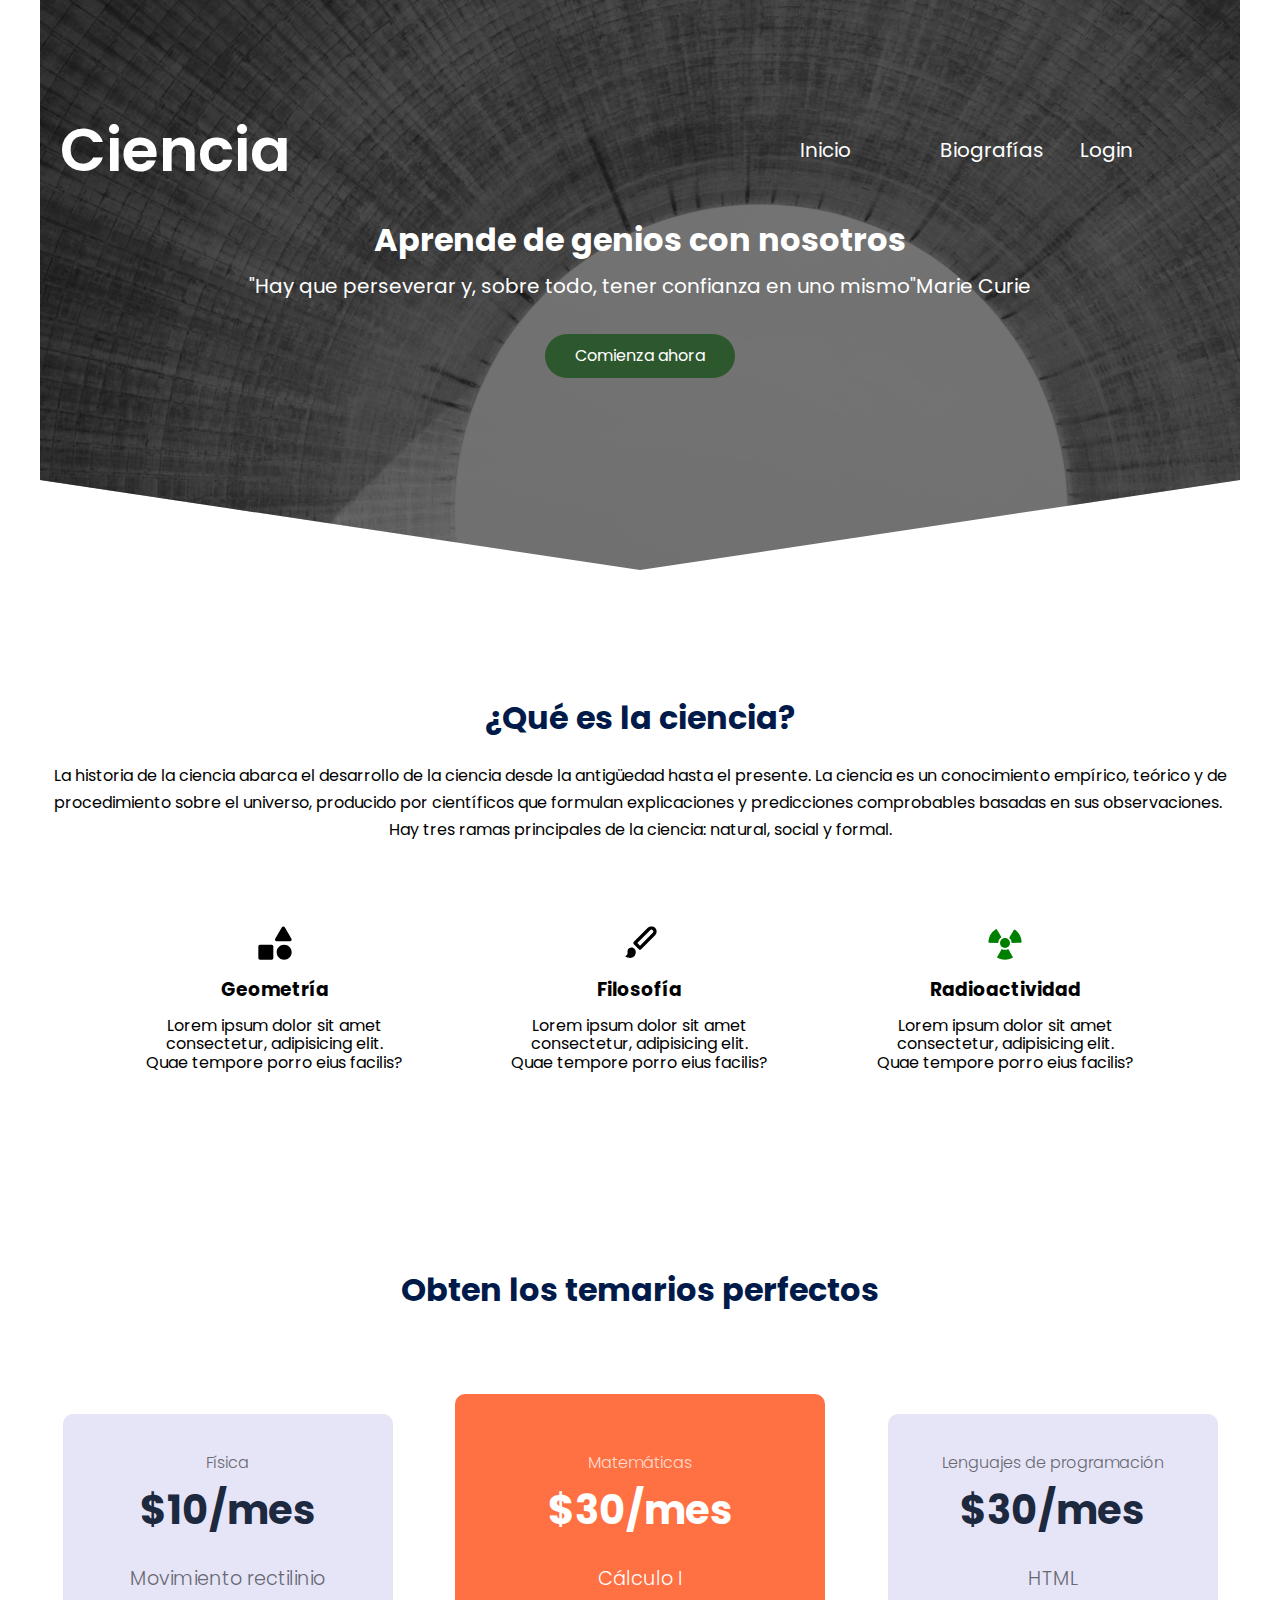
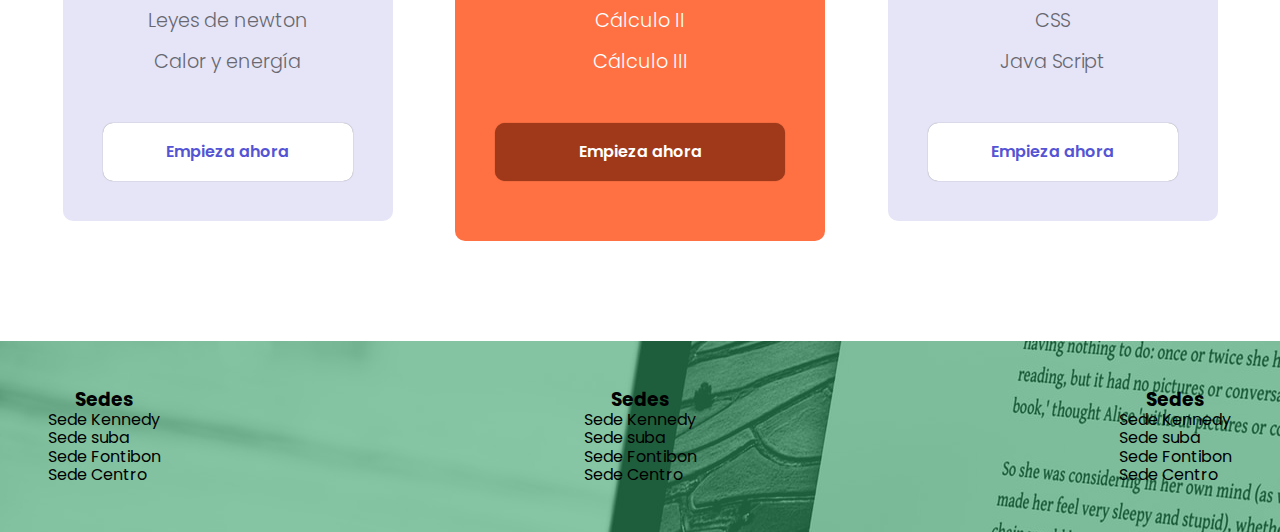
<file: Index.html>
<!DOCTYPE html>
<html lang="es-Es">
  <head>
    <meta charset="UTF-8" />
    <meta http-equiv="X-UA-Compatible" content="IE=edge" />
    <meta name="viewport" content="width=device-width, initial-scale=1.0" />
    <title>Marie Curie</title>
    <link rel="shortcut icon" href="./img/radiation.svg" type="image/x-icon" />
    <link rel="stylesheet" href="./css/normalize.css" />
    <link rel="stylesheet" href="./css/StyleI.css" />
  </head>
<body>
    <header class="hero">
      <nav class="nav_container">
        <div class="nav_logo">
          <h2 class="nav_title">
            Ciencia
          </h2>
        </div>
        <ul class="nav_link">
          <li class="nav_items">
            <a href="Index.html" class="nav_links">Inicio</a>
          </li>
          <li class="nav_items">
            <a href="Biografia.html" class="nav_links">Biografías</a>
          </li>
          <li class="nav_items">
            <a href="login.html" class="nav_links">Login</a>
          </li>

          <img src="./img/xcircle.svg" alt="Imagen close" class="nav_close" />
        </ul>
      </nav>
      <div class="nav_menu">
        <img src="./img/menu.svg" alt="icon menu" class="nav_img" />
      </div>

      <section class="hero_container container">
        <h1 class="hero_title">Aprende de genios con nosotros</h1>
        <p class="hero_paragraph">
          "Hay que perseverar y, sobre todo, tener confianza en uno mismo"<span
            class="marie_italic"
            >Marie Curie</span
          >
        </p>
        <a href="login.html" class="cta">Comienza ahora</a>
      </section>
    </header>

<main>

  <section class="container about">
    <h2 class="subtitle">¿Qué es la ciencia?</h2>
    <p class="about__paragraph">La historia de la ciencia abarca el desarrollo de la ciencia desde la antigüedad hasta el presente. La ciencia es un conocimiento empírico, teórico y de procedimiento sobre el universo, producido por científicos que formulan explicaciones y predicciones comprobables basadas en sus observaciones. ​ Hay tres ramas principales de la ciencia: natural, social y formal. </p>
  
    <div class="about__main">
        <article class="about__icons">
            <img src="./img/shapes.svg" class="about__icon">
            <h3 class="about__title">Geometría</h3>
            <p class="about__paragrah">Lorem ipsum dolor sit amet consectetur, adipisicing elit. Quae tempore
                porro eius facilis?</p>
        </article>
  
        <article class="about__icons">
            <img src="./img/paint.svg" class="about__icon">
            <h3 class="about__title">Filosofía</h3>
            <p class="about__paragrah">Lorem ipsum dolor sit amet consectetur, adipisicing elit. Quae tempore
                porro eius facilis?</p>
        </article>
  
        <article class="about__icons">
            <img src="./img/radiation.svg" class="about__icon">
            <h3 class="about__title">Radioactividad</h3>
            <p class="about__paragrah">Lorem ipsum dolor sit amet consectetur, adipisicing elit. Quae tempore
                porro eius facilis?</p>
        </article>
    </div>
  </section>
  <section class="price container">
    <h2 class="subtitle">Obten los temarios perfectos</h2>

    <div class="price__table">
        <div class="price__element">
            <p class="price__name">Física</p>
            <h3 class="price__price">$10/mes</h3>

            <div class="price__items">
                <p class="price__features">Movimiento rectilinio</p>
                <p class="price__features">Leyes de newton</p>
                <p class="price__features">Calor y energía</p>
            </div>

            <a href="#" class="price__cta">Empieza ahora</a>
        </div>


        <div class="price__element price__element--best">
            <p class="price__name">Matemáticas</p>
            <h3 class="price__price">$30/mes</h3>

            <div class="price__items">
                <p class="price__features">Cálculo I</p>
                <p class="price__features">Cálculo II</p>
                <p class="price__features">Cálculo III</p>
            </div>

            <a href="#" class="price__cta">Empieza ahora</a>
        </div>


        <div class="price__element">
            <p class="price__name">Lenguajes de programación</p>
            <h3 class="price__price">$30/mes</h3>

            <div class="price__items">
                <p class="price__features">HTML</p>
                <p class="price__features">CSS</p>
                <p class="price__features">Java Script</p>
            </div>

            <a href="#" class="price__cta">Empieza ahora</a>
        </div>


    </div>
</section>
<footer>
  <div class="box-footer">
      <div class="foot">
        <i class='bx bx-building' style='color:#ffffff'  ></i>
        <h3>Sedes</h3>
        <p>Sede Kennedy <br>Sede suba <br>Sede Fontibon <br>Sede Centro</p>
      </div>
      <div class="foot">
        <i class='bx bx-building' style='color:#ffffff'  ></i>
        <h3>Sedes</h3>
        <p>Sede Kennedy <br>Sede suba <br>Sede Fontibon <br>Sede Centro</p>
      </div>
      <div class="foot">
        <i class='bx bx-building' style='color:#ffffff'  ></i>
        <h3>Sedes</h3>
        <p>Sede Kennedy <br>Sede suba <br>Sede Fontibon <br>Sede Centro</p>
      </div>
  </div>
</footer>
</main>
 </body>
</html>
</file>
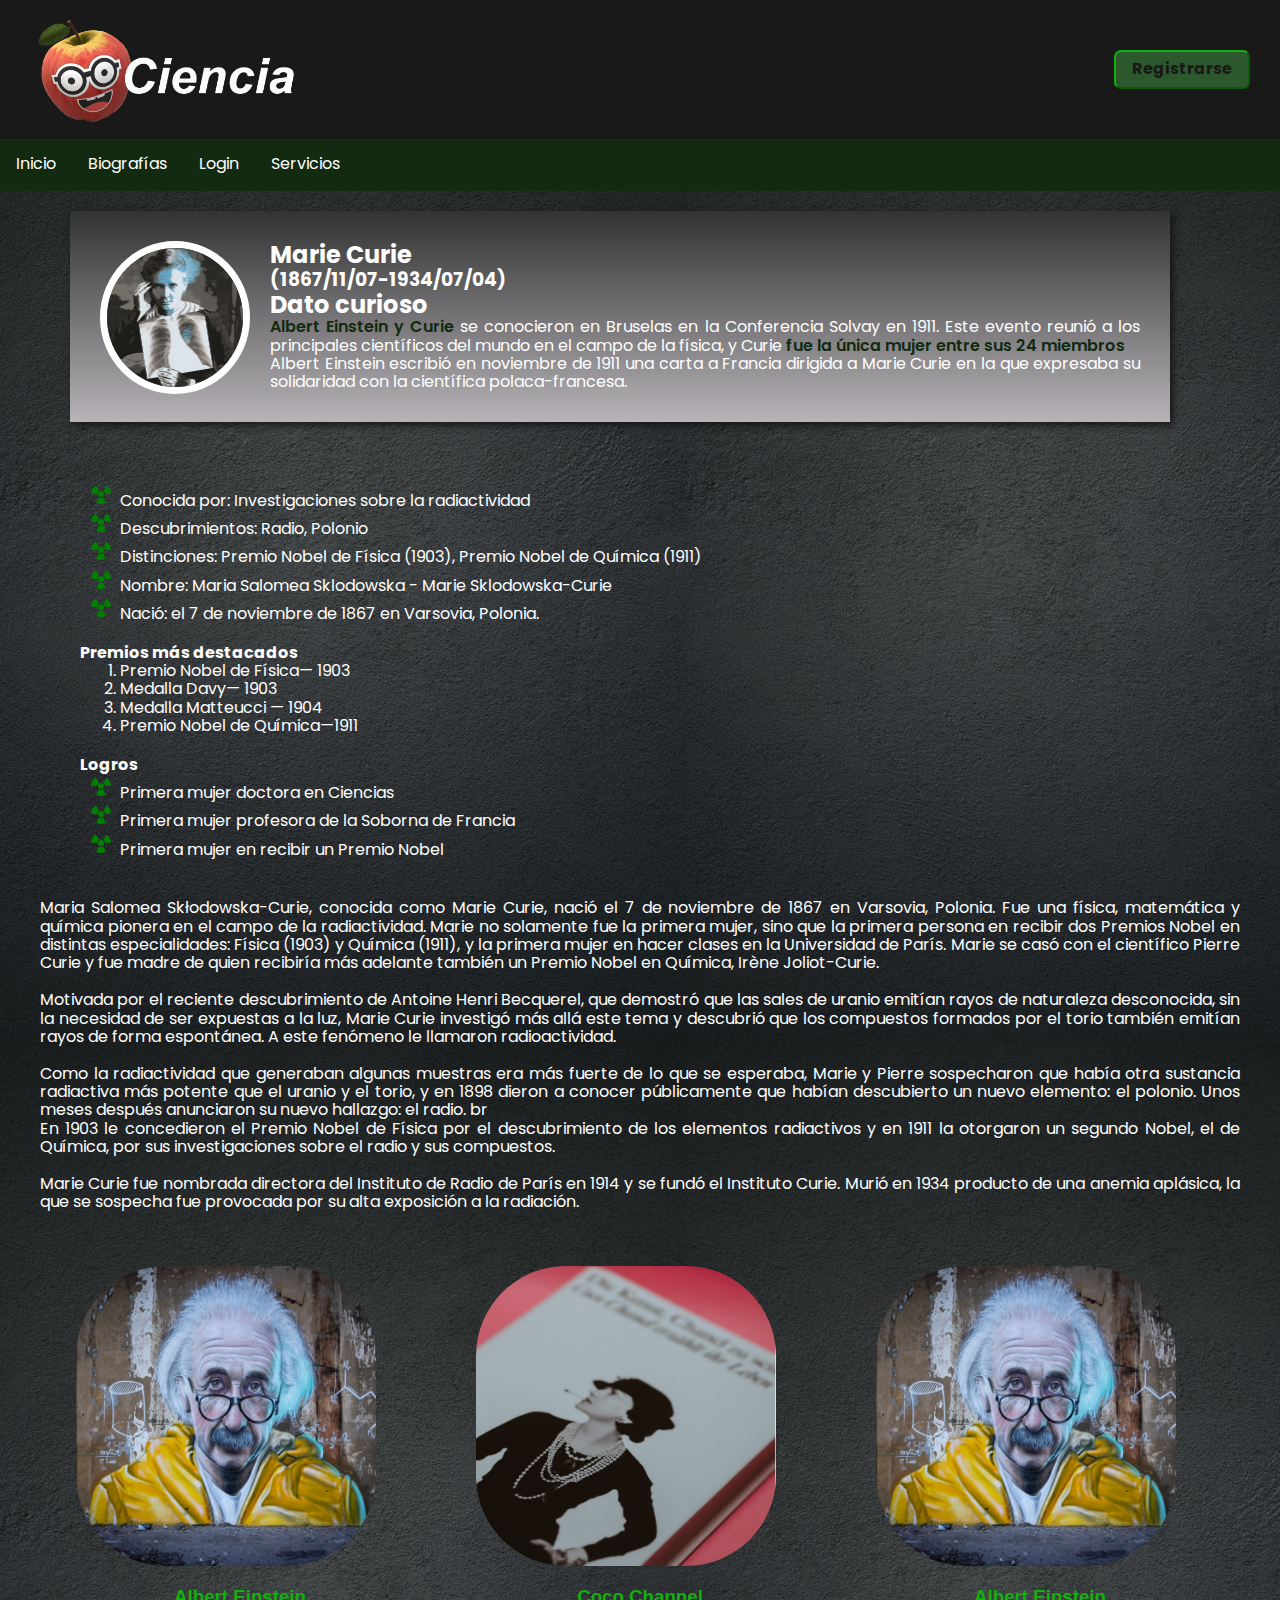
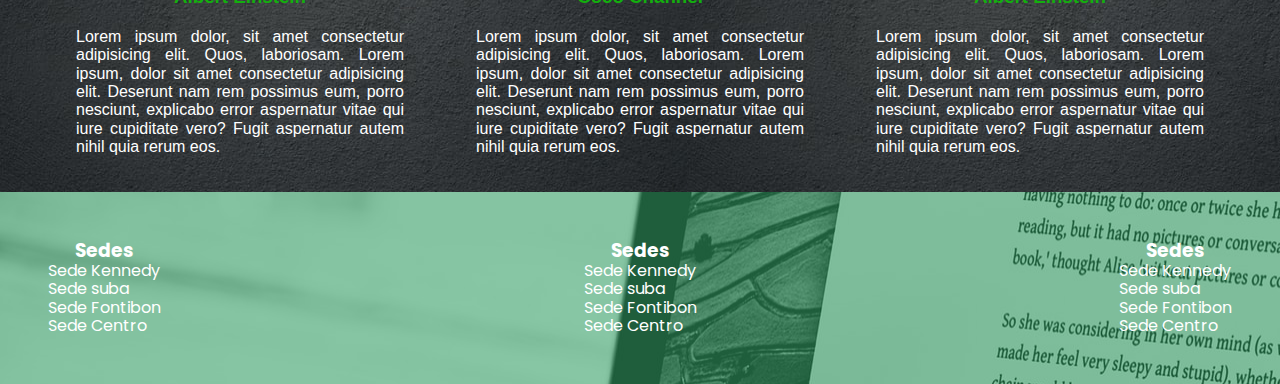
<file: Biografia.html>
<!DOCTYPE html>
<html lang="es-Es">
  <head>
    <meta charset="UTF-8" />
    <meta http-equiv="X-UA-Compatible" content="IE=edge" />
    <meta name="viewport" content="width=device-width, initial-scale=1.0" />
    <title>Marie Curie</title>
    <link rel="shortcut icon" href="./img/radiation.svg" type="image/x-icon" />
    <link rel="stylesheet" href="./css/normalize.css" />
    <link rel="stylesheet" href="./css/StyleB.css">
</head>

<body>

  <header class="header-header">
    <div class="logo">
      <img src="./img/logomanzana.png" alt="manzana lentes">
    </div>
    </div>
    <div class="botones">
      <button class="b-verde">
        Registrarse
      </button>
    </div>
  </header>
  


  <nav>
    <a href="Index.html" class="item">Inicio</a>
    <a href="Biografia.html"class="item">Biografías</a>
    <a href="Login.html"class="item">Login</a>

    <a href="#"class="item">Servicios</a>
  </nav>



  <main class="hero">

    <section class="hero inicio">
      <div class="contenido">
       <div class="personaje">
         
         <img src="./img/radiografia.jpg">
         <h2>Marie Curie</h2>
         <h3>(1867/11/07-1934/07/04)</h3>
         <h2>Dato curioso</h2>
         <p>
           <span>Albert Einstein y Curie</span> se conocieron en Bruselas en la Conferencia Solvay en 1911. Este evento reunió a los principales científicos del mundo en el campo de la física, y Curie <span> fue la única mujer entre sus 24 miembros</span><br> Albert Einstein escribió en noviembre de 1911 una carta a Francia dirigida a Marie Curie en la que expresaba su solidaridad con la científica polaca-francesa. <br>
         </p>
       
       </div>
     </section>

     <section class="list">
      <div class="lista1">
        <ul type="square" >
          <li>Conocida por: Investigaciones sobre la radiactividad</li>
          <li>Descubrimientos: Radio, Polonio</li>
          <li>Distinciones: Premio Nobel de Física (1903), Premio Nobel de Química (1911)</li>
          <li>Nombre: Maria Salomea Sklodowska - Marie Sklodowska-Curie</li>
          <li>Nació: el 7 de noviembre de 1867 en Varsovia, Polonia.</li>
      </ul>
      </div>
      <div class="lista2">
        <h4>Premios más destacados</h4>
        <ol type="1">
          <li>Premio Nobel de Física— 1903</li>
          <li>Medalla Davy— 1903</li>
          <li>Medalla Matteucci — 1904</li>
          <li>Premio Nobel de Química—1911</li>
      </ol>
      </div>
      <div class="lista3">
              <h4 type="square">Logros</h4>
        <ul>
            <li>Primera mujer doctora en Ciencias</li>
            <li>Primera mujer profesora de la Soborna de Francia</li>
            <li>Primera mujer en recibir un Premio Nobel</li>
        </ul>
        </div>
     </section>
   <section>
  <article class="paragraph">
  <p> Maria Salomea Skłodowska-Curie, conocida como Marie Curie, nació el 7 de noviembre de 1867 en Varsovia, Polonia. Fue una física, matemática y química pionera en el campo de la radiactividad. Marie no solamente fue la primera mujer, sino que la primera persona en recibir dos Premios Nobel en distintas especialidades: Física (1903) y Química (1911), y la primera mujer en hacer clases en la Universidad de París. Marie se casó con el científico Pierre Curie y fue madre de quien recibiría más adelante también un Premio Nobel en Química, Irène Joliot-Curie.<br><br>
  Motivada por el reciente descubrimiento de Antoine Henri Becquerel, que demostró que las sales de uranio emitían rayos de naturaleza desconocida, sin la necesidad de ser expuestas a la luz, Marie Curie investigó más allá este tema y descubrió que los compuestos formados por el torio también emitían rayos de forma espontánea. A este fenómeno le llamaron radioactividad. <br><br>
  Como la radiactividad que generaban algunas muestras era más fuerte de lo que se esperaba, Marie y Pierre sospecharon que había otra sustancia radiactiva más potente que el uranio y el torio, y en 1898 dieron a conocer públicamente que habían descubierto un nuevo elemento: el polonio. Unos meses después anunciaron su nuevo hallazgo: el radio. br<br>
  En 1903 le concedieron el Premio Nobel de Física por el descubrimiento de los elementos radiactivos y en 1911 la otorgaron un segundo Nobel, el de Química, por sus investigaciones sobre el radio y sus compuestos. <br><br>
  Marie Curie fue nombrada directora del Instituto de Radio de París en 1914 y se fundó el Instituto Curie. Murió en 1934 producto de una anemia aplásica, la que se sospecha fue provocada por su alta exposición a la radiación.<br><br></p></article>
   </section>

<section id="Genios">

  <article class="Genio">
    <div>
      <img src="./img/taton-moise-zWQ7zsBr5WU-unsplash.jpg" alt="perrito">
    </div>
    <div>
      <h3>Albert Einstein</h3>
    </div>
    <div>
      <p>Lorem ipsum dolor, sit amet consectetur adipisicing elit. Quos, laboriosam. Lorem ipsum, dolor sit amet consectetur adipisicing elit. Deserunt nam rem possimus eum, porro nesciunt, explicabo error aspernatur vitae qui iure cupiditate vero? Fugit aspernatur autem nihil quia rerum eos.</p>
    </div>
  </article>    <article class="Genio">
    <div>
      <img src="./img/laura-chouette-xoxMHn6Nhig-unsplash.jpg" alt="perrito">
    </div>
    <div>
      <h3>Coco Channel</h3>
    </div>
    <div>
      <p>Lorem ipsum dolor, sit amet consectetur adipisicing elit. Quos, laboriosam. Lorem ipsum, dolor sit amet consectetur adipisicing elit. Deserunt nam rem possimus eum, porro nesciunt, explicabo error aspernatur vitae qui iure cupiditate vero? Fugit aspernatur autem nihil quia rerum eos.</p>
    </div>
  </article>    <article class="Genio">
    <div>
      <img src="./img/taton-moise-zWQ7zsBr5WU-unsplash.jpg" alt="perrito">
    </div>
    <div>
      <h3>Albert Einstein</h3>
    </div>
    <div>
      <p>Lorem ipsum dolor, sit amet consectetur adipisicing elit. Quos, laboriosam. Lorem ipsum, dolor sit amet consectetur adipisicing elit. Deserunt nam rem possimus eum, porro nesciunt, explicabo error aspernatur vitae qui iure cupiditate vero? Fugit aspernatur autem nihil quia rerum eos.</p>
    </div>
  </article>
</section>
  </main>
  <footer>
    <div class="box-footer">
        <div class="foot">
          <i class='bx bx-building' style='color:#ffffff'  ></i>
          <h3>Sedes</h3>
          <p>Sede Kennedy <br>Sede suba <br>Sede Fontibon <br>Sede Centro</p>
        </div>
        <div class="foot">
          <i class='bx bx-building' style='color:#ffffff'  ></i>
          <h3>Sedes</h3>
          <p>Sede Kennedy <br>Sede suba <br>Sede Fontibon <br>Sede Centro</p>
        </div>
        <div class="foot">
          <i class='bx bx-building' style='color:#ffffff'  ></i>
          <h3>Sedes</h3>
          <p>Sede Kennedy <br>Sede suba <br>Sede Fontibon <br>Sede Centro</p>
        </div>
    </div>
  </footer>
</body>
</html>
</file>
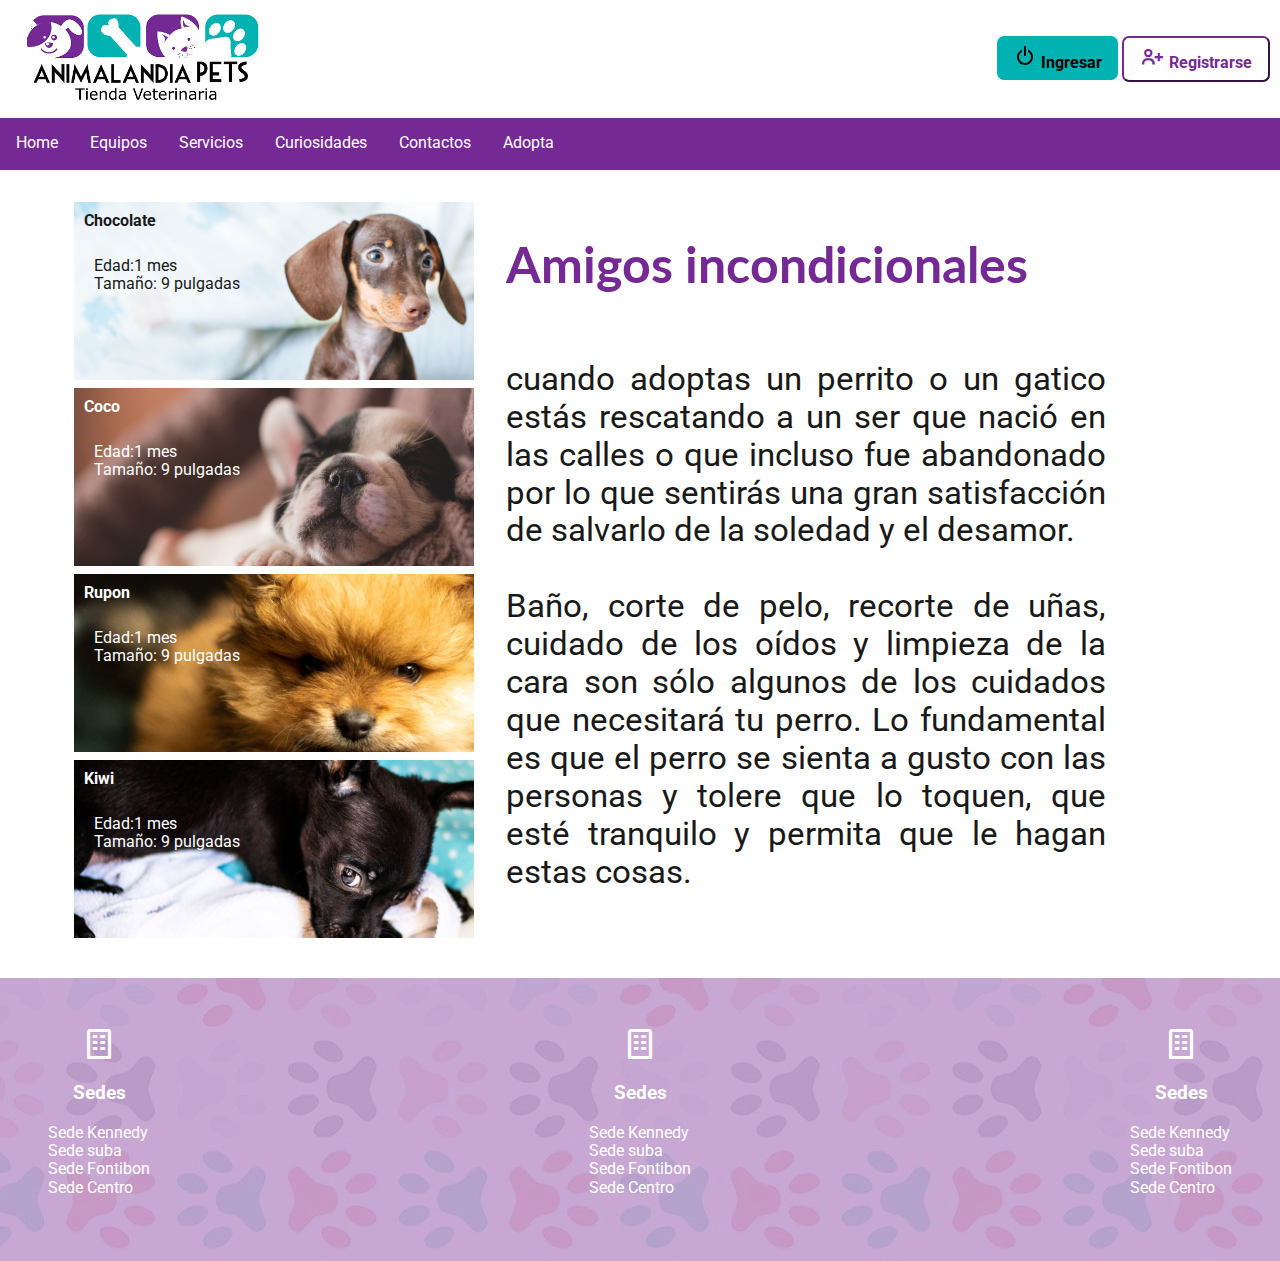
<file: MAQUETA_VETERINARIA_IDA/views/Adopta.html>
<!DOCTYPE html>
<html lang="es-Es">
  <head>
    <meta charset="UTF-8" />
    <meta http-equiv="X-UA-Compatible" content="IE=edge" />
    <meta name="viewport" content="width=device-width, initial-scale=1.0" />
    <title>Animalandia</title>
    <link rel="shortcut icon" href="../assets/img/gato.svg" type="image/x-icon" />
    <link href='https://unpkg.com/boxicons@2.1.1/css/boxicons.min.css' rel='stylesheet'>
    <link rel="stylesheet" href="../assets/css/normalize.css" />
    <link rel="stylesheet" href="../assets/css/maqueta.css" />
  </head>
</head>
<body>
  <header>
    <div class="logo">
      <img src="../assets/img/logo.jpg" alt="Imagen de logo">
    </div>
    <div class="botones">
      <a href="login.html"><button class="b-azul"><i><img src="../assets/img/of.svg" alt="regitrate"></i>
          Ingresar
      </button></a>
      <button class="b-morado">
        <i class='bx bx-user-plus  bx-sm'></i>
        Registrarse
      </button>
    </div>
  </header>
  <nav>
    <a href="maqueta.html" class="item">Home</a>
      <a href="Equipos.html"class="item">Equipos</a>
      <a href="Servicios.html"class="item">Servicios</a>
      <a href="Sabiasque.html"class="item">Curiosidades</a>
      <a href="contacto.html"class="item">Contactos</a>
      <a href="Adopta.html"class="item">Adopta</a>
  </nav>
<main id="Adopcionesss">
  <section id="Adoptame1">
      <article  class="Adopta1">
          <div><strong>Chocolate</strong></div>
          <div>
            <ul class="listadopta">
              <li>Edad:1 mes</li>
              <li>Tamaño: 9 pulgadas</li>
            </ul>
          </div>
      </article>
      <article class="Adopta2">
          <div><strong>Coco</strong></div>
          <div>
            <ul class="listadopta">
              <li>Edad:1 mes</li>
              <li>Tamaño: 9 pulgadas</li>
            </ul>
          </div>
      </article>
      <article  class="Adopta3">
        <div><strong>Rupon</strong></div>
        <div>
          <ul class="listadopta">
            <li>Edad:1 mes</li>
            <li>Tamaño: 9 pulgadas</li>
          </ul>
        </div>
    </article>
    <article class="Adopta4">
        <div><strong>Kiwi</strong></div>
        <div>
          <ul class="listadopta">
            <li>Edad:1 mes</li>
            <li>Tamaño: 9 pulgadas</li>
          </ul>
        </div>
    </article>
  </section>
  
  <section id="Adoptame2">
        <article class="Adopta_1">
          <h1>Amigos incondicionales</h1>
        </article>
        <article class="Adopta_2">
          <p>cuando adoptas un perrito o un gatico estás rescatando a un ser que nació en las calles o que incluso fue abandonado por lo que sentirás una gran satisfacción de salvarlo de la soledad y el desamor. <br><br>

            Baño, corte de pelo, recorte de uñas, cuidado de los oídos y limpieza de la cara son sólo algunos de los cuidados que necesitará tu perro. Lo fundamental es que el perro se sienta a gusto con las personas y tolere que lo toquen, que esté tranquilo y permita que le hagan estas cosas.
        </article>
  </section>
</main>

    <footer>
      <div class="box-footer">
          <div class="foot">
            <i class='bx bx-building  bx-md' style='color:#ffffff'></i>
            <h3>Sedes</h3>
            <p>Sede Kennedy <br>Sede suba <br>Sede Fontibon <br>Sede Centro</p>
          </div>
          <div class="foot">
            <i class='bx bx-building bx-md' style='color:#ffffff'  ></i>
            <h3>Sedes</h3>
            <p>Sede Kennedy <br>Sede suba <br>Sede Fontibon <br>Sede Centro</p>
          </div>
          <div class="foot">
            <i class='bx bx-building bx-md' style='color:#ffffff'  ></i>
            <h3>Sedes</h3>
            <p>Sede Kennedy <br>Sede suba <br>Sede Fontibon <br>Sede Centro</p>
          </div>
      </div>
    </footer>
    
    
    </body>
</file>
<file: css/StyleI.css>
@import url("https://fonts.googleapis.com/css2?family=Poppins:wght@300;400;600;700&display=swap");

/*font-family: 'Poppins', sans-serif;*/

:root {
  --padding-container: 100px 0;
  --color-title: #001a49;
  --color-title2: rgb(45, 87, 44);
  --colot-text: white;
}

body {
  font-family: "Poppins", sans-serif;
  padding: auto;
  width: 100%;
  height: 100%;
  min-height: 600px;
  max-height: 800px;
  text-align: justify;
}

.container {
  width: 100%;
  max-width: 1200px;
  margin: 0 auto;
text-align: center;
  overflow: hidden;
  padding: var(--padding-container);
}

.hero {
  width: 100%;
  max-width: 1200px;
  margin: 0 auto;
  overflow: hidden;
  padding: var(--padding-container);
}


.hero {
  width: 100%;
  height: 100%;
  min-height: 600px;
  max-height: 800px;
  position: relative;
  display: grid;
  grid-template-rows:100px 1fr;
  color: #ffffff;
}

.hero::before{
  content:"" ;
  position: absolute;
  top: 0;
  left:0;
  width: 100%;
  height: 100%;
  background-image: linear-gradient(180deg,#0000008c 0%,#0000008c 100%),url(../img/subfondo.png);
  clip-path: polygon(0 0, 100% 0, 100% 80%, 50% 95%, 0 80%);
  z-index: -1;
}

nav{
  --padding-container:0;
  height: 100%;
  display: flex;
  align-items: center;
  margin-left: 20px;
}
.nav_title{
  font-weight: 600;
  font-size:60px;
}

.nav_items {
  list-style: none;
}

.nav_links{
  color: #ffffff;
  text-decoration: none;
  font-size: 20px;
}

.nav_link{
  margin-left: auto;
  padding: 20px;
  display: grid;
  grid-auto-flow: column;
  grid-auto-columns: 140px;
}

.nav_menu{
  margin-left: auto;
  cursor: pointer;
  display: none;
}
.nav_img{
  display: block;
  width: 30px;
}
.nav_close{
  display: var(--show,none);
}

.hero_container{
  max-width: 800px;
  --padding-container:0;
  display: grid;
  grid-auto-rows: max-content;
  align-content: center;
  gap: 1em;
  padding-bottom: 100px;
  text-align: center;
}
.hero_paragraph{
  margin-bottom: 20px;
  font-size: 20px;
}

.cta{
  display: inline-block;
  background-color: var(--color-title2);
  justify-self: center;
  color: #ffffff;
  text-decoration: none;
  padding: 13px 30px;
  border-radius: 30px;
}

/* About */

.about {
  text-align: center;
}

.subtitle {
  color: var(--color-title);
  font-size: 2rem;
  margin-bottom: 25px;
}


.about__paragraph {
  line-height: 1.7;
}

.about__main {
  padding-top: 80px;
  display: grid;
  width: 90%;
  margin: 0 auto;
  gap: 1em;
  overflow: hidden;
  grid-template-columns: repeat(auto-fit, minmax(260px, auto));
}


.about__icons {
  display: grid;
  gap: 1em;
  justify-items: center;
  width: 260px;
  overflow: hidden;
  margin: 0 auto;
}

.about__icon {
  width: 40px;
}


/* price */

.price{
  text-align: center;
}

.price__table{
  padding-top: 60px;
  display: flex;
  flex-wrap: wrap;
  gap: 2.5em;
  justify-content: space-evenly;
  align-items: center;
}

.price__element{
  background-color: #e5e5f7;
  text-align: center;
  border-radius: 10px;
  width: 330px;
  padding: 40px;
  --color-plan: #696871;
  --color-price: #1D293F;
  --bg-cta: #fff;
  --color-cta: #5454D4;
  --color-items: #696871;
}

.price__element--best{
  width: 370px;
  padding: 60px 40px;
  background-color: #FF7143;
  --color-plan: rgb(255 255 255 / 75%);
  --color-price: #fff;
  --bg-cta: #9F3919;
  --color-cta: #FFF;
  --color-items: #fff;
}


.price__name{
  color: var(--color-plan);
  margin-bottom: 15px;
  font-weight: 300;
}

.price__price{
  font-size: 2.5rem;
  color: var(--color-price);
}

.price__items{
  margin-top: 35px;
  display: grid;
  gap: 1em;
  font-weight: 300;
  font-size: 1.2rem;
  margin-bottom: 50px;
  color: var(--color-items);
}

.price__cta{
  display: block;
  padding: 20px 0;
  border-radius: 10px;
  text-decoration: none;
  background-color: var(--bg-cta);
  font-weight: 600;
  color: var(--color-cta);
  box-shadow: 0 0 1px rgba(0, 0, 0, .5);
}

footer{
  background-image: url(../img/dan-counsell-zIwAchjDirM-unsplash.jpg);
}

.box-footer{
  display: flex;
  justify-content: space-between;
  padding: 3rem;
  background-color: rgba(18, 144, 75, 0.5);
}
.foot{
  text-align: center;
}

.foot h3{
  color: var(--white-color);
  text-align:center;
}
.foot p{
  color: var(--white-color);
text-align: justify;
}
</file>
<file: css/StyleB.css>
@import url("https://fonts.googleapis.com/css2?family=Poppins:wght@300;400;600;700&display=swap");

/*font-family: 'Poppins', sans-serif;*/

:root {
  --padding-container: 100px 0;
  --color-title: #001a49;
  --color-title2: rgb(45, 87, 44);
  --colot-text: white;
  --green:rgb(17, 42, 16);
	--dark-color:#191919;
	--white-color:#FFFFFF;
	--gray-color:#828282;
	--ligh-color:#F3F3F3;
  --blue-color:rgb(8, 91, 246);
  --green-radiactive:rgb(19, 175, 14);
}


/*Estilos home*/

.logo img{
  max-width: 300px;
  width: 100%;
}



.b-verde{
  background-color: var(--color-title2);
 border-radius: 7px;
  border-color: rgb(19, 175, 14);
  font-weight: bold;
  padding: 0.5rem 1rem;
  cursor: pointer;
  color: var(--dark-color);
}
.b-verde:hover{
  background-image: linear-gradient(#267938,#4b7766);
  transition: all 1s ease 1s;
  }

.header-header{
  background-color: var(--dark-color) ;
  display: flex;
  flex-direction: row;
  align-items: center;
  justify-content: space-between;
  padding:0px 30px;
}

nav{
  display: flex;
  background-color: var(--green);
}
.item{
  padding: 1rem;
  color: var(--white-color);
  text-decoration: none;
  border-bottom: 2px solid var(--green);
}

.item:hover{
  color: rgb(227, 227, 228, 0.6);
  border-bottom: 2px solid var(--gray-color);
}

.cta{
  display: inline-block;
  background-color: var(--color-title2);
  justify-self: center;
  color: #ffffff;
  text-decoration: none;
  padding: 13px 30px;
  border-radius: 30px;
}


/*style-main*/

body {
  font-family: "Poppins", sans-serif;
  color: #ffffff;
  background-image: url(../img/fondo1.jfif);
  padding: auto;
  width: 100%;
  height: 100%;
  min-height: 600px;
  max-height: 800px;
  text-align: justify;
}


.hero {
  width: 100%;
  max-width: 1200px;
  margin: 0 auto;
}
.collagecurie{
margin: 20px;
padding: 10px;
}


.hero ul{
  list-style-image: url(../img/radiation.svg) ;
}

/*caja dato curioso*/
.personaje img:hover{
  transform: rotate(-60deg) scale(1.5);
  transition-duration:400ms;
}
.personaje {
  width: 1100px;
  background:linear-gradient(#323333,#b7b3b8);
  margin: 20px 30px;
  padding:30px 30px ;
  box-shadow: 3px 3px 7px #161515;
}

.personaje img{
  width: 150px;
  border: 7px solid white;
  border-radius: 50%;
  float:left ;
  margin-right: 20px;
}
.personaje span{
  font-family: 'Poppins', sans-serif;
  font-weight: 600;
  color: var(--green);
}

.article p{
margin: 10px;
}

.list{
  padding: 30px;
}
.list{
  display: flex;
  flex-direction: column;
  align-content: space-around;
}
.lista1,.lista2,.lista3{
  padding: 10px;
}


#Genios{
  display: flex;
  justify-content: center;
  align-content: justify;

}


.Genio img{
  max-width: 300px;
  width: 100%;
}

.Genio{
  margin: 10px;
  padding: 1rem;
}

.Genio{
  font-family: 'Lato', sans-serif;
  color: var(--purple-color);
}

.Genio div{
  display: flex;
  flex-direction: column;
  align-items: stretch;
  padding: 10px;

}

.Genio img{
  width: 300px;
  height: 300px;
  border-radius: 30%;
  text-align: center;
}

.Genio h3{
  color: var(--green-radiactive);
  text-align: center;
}

footer{
  background-image: url(../img/dan-counsell-zIwAchjDirM-unsplash.jpg);
}

.box-footer{
  display: flex;
  justify-content: space-between;
  padding: 3rem;
  background-color: rgba(18, 144, 75, 0.5);
}
.foot{
  text-align: center;
}

.foot h3{
  color: var(--white-color);
  text-align:center;
}
.foot p{
  color: var(--white-color);
text-align: justify;
}

/*login*/
@import url("https://fonts.googleapis.com/css2?family=Poppins:wght@300;400;600;700&display=swap");

/*font-family: 'Poppins', sans-serif;*/

:root {
  --padding-container: 100px 0;
  --color-title: #001a49;
  --color-title2: rgb(45, 87, 44);
  --colot-text: white;
    --dark-color: #191919;
    --white-color:#ffffff;
    --gray-color:gray;
    --yellow-color: yellow;
}


body {
  font-family: "Poppins", sans-serif;
  padding: auto;
  width: 100%;
  height: 100%;
  min-height: 600px;
  max-height: 800px;
  text-align: justify;
  background-image: url(../img/fondo1.jfif);
}

.cta{
  display: inline-block;
  background-color: var(--color-title2);
  justify-self: center;
  color: #ffffff;
  text-decoration: none;
  padding: 13px 30px;
  border-radius: 30px;
  margin: 50px;
}

.p{
    text-align: justify;
}

#login
{
    display: flex;
    flex-direction: column;
    justify-content: center;
    align-items: center;
}


.form-login{
    margin-top: 2px;
    max-width: 400px;
    width:600px;
    box-shadow: 1px 1px 2px var(--dark-color);
    background-image: url(../imagenes/rosa.jfif);
    text-align: center;
    border-radius: 2%;
    background-color: rgb(216, 200, 96);
}

.form-group{
    display: flex;
    flex-direction:column;
    margin-bottom: 5px;
    padding: 10px;
    text-align: left;
    align-content: center;
}

.form-label{
    font-weight: bold;
}

.form-input{
    border: 3px solid var(--gray-color);
    padding: 0.5rem;
    outline: none;
}

.form-input::placeholder{
    font-size: 1rem;
}

.botonpurple,.botonmorado{
    padding: 0.5rem;
    font-weight: 500;
    border: none;
    cursor: pointer;
    background:linear-gradient(#2b9e5f,#9ad8a4);
}

.boton {
    width: 150px;
    color: #ffffff;
    padding: 20px 20px;
    border-radius: 10px;
    text-align: center;
    padding: 10px;
    margin: 10px;
}

.linked{
    margin: 20px;
    padding: 10px;
    
}
</file>
<file: MAQUETA_VETERINARIA_IDA/assets/css/maqueta.css>
@import url('https://fonts.googleapis.com/css2?family=Lato:ital,wght@0,100;0,300;0,400;0,700;0,900;1,100;1,400;1,700;1,900&display=swap');
@import url('https://fonts.googleapis.com/css2?family=Roboto:wght@100;400&display=swap');



/*font-family: 'Lato', sans-serif;
    font-family: 'Roboto', sans-serif;*/
*{box-sizing: border-box;}

body{
  font-family: 'Lato', sans-serif;
  font-size: 16px;
}

:root{
	--dark-color:#191919;
	--white-color:#FFFFFF;
	--purple-color:rgb(117,41,149);
	--blue-color:#00B2B1;
	--gray-color:#828282;
	--ligh-color:#F3F3F3;
}

/*aquí se pueden definir particularmentelos titulos*/
h1,h2{
  font-family: 'Lato', sans-serif;
  color: var(--purple-color);
  text-align: justify;
}

p{
  color: var(--dark-color);
}
/*Estilos home*/

header{
  display: flex;
  justify-content: space-between;
  align-items: center;
  padding: 10px;
}
.logo img{
  max-width: 270px;
  width: 100%;
}


.b-azul{
  background-color: var(--blue-color);
  border-radius: 7px;
  border: none;
  font-weight: bold;
  padding: 0.5rem 1rem;
  cursor: pointer;
}
.b-azul:hover{
background-image: linear-gradient(#066161,#00B2B1);
transition: all 1s ease 1s;
}

.b-morado{
  background-color: var(--white-color);
 border-radius: 7px;
  border-color: rgb(117,41,149);
  font-weight: bold;
  padding: 0.5rem 1rem;
  cursor: pointer;
  color: var(--purple-color);
}
.b-morado:hover{
background-image: linear-gradient(rgb(117,41,149),rgb(227, 227, 228));
}

nav{
  display: flex;
  background-color: var(--purple-color);
}
.item{
  padding: 1rem;
  color: var(--white-color);
  text-decoration: none;
  border-bottom: 2px solid var(--purple-color);
}

.item:hover{
  color: rgb(227, 227, 228, 0.6);
  border-bottom: 2px solid var(--gray-color);
}

#agenda{
  display: flex;
  margin-top: 0.2rem;
}
.cita{
  flex-basis: 70%;
  background-image: url(../img/fondo.jpg);
  padding: 2rem;
}
.cita h1{
  color: var(--dark-color);
  font-size: 24px;
  text-transform: uppercase;
}
.cita h2{
  color: var(--dark-color);
  font-size: 18px;
  text-transform: uppercase;
}
.cita h3{
  color: var(--dark-color);
  font-size: 16px;
  text-transform: uppercase;
}
.promocion{
  flex-basis: 30%;
  background-color: var(--purple-color);
  text-align: center;
  padding: 2rem;
}
.promocion h1{
  color: var(--white-color);
  text-align: center;
  font-size: 28px;
  text-shadow:2px 2px 2px var(--dark-color);
}

.promocion img{
  border-radius: 50%;
  border: 7px solid var(--white-color);
  inset: 0 0 0 2px var(--white-color);
}

.tseccion{
  text-align: center;
  font-weight: bolder;
  text-shadow: 1px 1px 1px var(--dark-color);
  font-size: 32px;
}

#servicios{
  display: flex;
  justify-content: space-between;
}


.servicio img{
  max-width: 200px;
  width: 100%;
}

.servicio{
  margin: 10px;
  padding: 1rem;
  text-align: center;
}

.servicio h3{
  font-family: 'Lato', sans-serif;
  color: var(--purple-color);
  text-align: center;
}

.servicio p{
  text-align: justify;
}

footer{
  background-image: url(../img/fondo.jpg);
}

.box-footer{
  display: flex;
  justify-content: space-between;
  padding: 3rem;
  background-color: rgba(117,41,149,0.4);
}
.foot{
  text-align: center;
}

.foot h3{
  color: var(--white-color);
  text-align:center;
}
.foot p{
  color: var(--white-color);
text-align: justify;
}
/*Medicos*/
#equipo{
height: 1400px;
width: 100%;
height: 100%;
}

.bannerimg{
  width: 100%;
}

#serviciosmed{
  display: flex;
  justify-content: space-between;
}



.serviciomed img{
  max-width: 210px;
  width: 100%;
  border-radius: 50%;
}

.serviciomed{
  margin: 10px;
  padding: 1 rem;
  text-align: center;
  width: 220px;
  display: flex;
  flex-direction: column;
  justify-content: center;
}

.serviciosmed{
  background-color: #00B2B1;
}

.serviciomed p{
  font-size: 18px;
}

.serviciomed h3{
  font-family: 'Lato', sans-serif;
  font-size: 23px;
}

.med{
  color: var(--dark-color);
  font-weight: bolder 3px;
  text-shadow: 0.2px 0.2px 0.2px var(--dark-color);
  margin: auto;
}
.med1{
  color: var(--purple-color);
  font-weight: bolder 3px;
  text-shadow: 0.2PX 0.2PX 0.2PX var(--purple-color);
  margin: auto;
}

/*Contactos sección 1*/

.listubi ul{
  list-style-image: url(../img/mapa.svg) ;
}

#contactosss1 {
  display: flex;
  flex-basis: 50%;
  flex-direction: row;
  padding: 1rem;
  align-items: center;
  justify-content: space-around;
}

.Tenencia{
  margin-left: 15px;
  font-size: 30px;
  text-align: justify;
  flex-basis: 50%;
  max-width: 600px;
}
.Tenencia h1{
  text-align: center;
}

/*Contactos sección 2*/

#contactoss2 {
  display: flex;
  flex-direction: row;
  padding: 1rem;
  align-items: center;
  justify-content: space-around;
}
.contactos2 h1{
  text-align: justify;
}


.contactos2{ 
  margin-left: 15px;
  font-size: 30px;
  text-align: justify;
  flex-basis: 50%;
  max-width: 600px;
}

.listubi{
  font-size: 20px;
  display: flex;
  flex-direction: column;
  padding-bottom:10px;

}

.ubicaion {
  margin-left: 15px;
}



.botonesss{
  display: flex;
  justify-content: center;
  padding-top: 15px;
}

.botoninsta{
  border: none;
  background-color: var(--white-color);
}
.botonyou{
  border: none;
  background-color: var(--white-color);
}
.botontwi{
  border: none;
  background-color: var(--white-color);
}
.botonwhat{
  border: none;
  background-color: var(--white-color);
}
.botonmail{
  border: none;
  background-color: var(--white-color);
}

/*Sabías sección*/

#sabiasmain{
  display: flex;
  flex-direction: row;
  align-items: center;
  justify-content: center;
  font-size: 25px;
  flex-basis: 100%;
  text-align: justify;
}

#sabias{
  padding: 2rem;
  padding-left: 2rem;
  flex-basis: 60%;
  background-image:linear-gradient(180deg,#dba9d78c 0%,#ffffff8c 30%),url(../img/huellassabiasqu.png);
  background-repeat: no-repeat;
  margin: 2rem;
}

#dogperro{
  flex-basis: 40%;
}

.buttons{
  display: flex;
  justify-content: center;
  padding-top: 15px;
}
.buttonpoint1{
  border: none;
  background:none;
}
.buttonpoint2{
  border: none;
  background:none;
}
.buttonpoint3{
  border: none;
  background:none;
}
.vector{
  display: flex;
  flex-direction: row;
  align-items: center;
  justify-content: center;
}

.vector1{
  padding: 10px;
}
/*Adopta sección*/

#Adopcionesss{
  display: flex;
  padding: 1rem;
  justify-content:center;
  flex-basis: 50%;
}

#Adoptame1{
  display: flex;
  flex-direction: column;
  margin: 1rem;
}

#Adoptame2{
  display: flex;
  flex-direction: column;
  margin: 1rem;
}

.Adopta_1{
  font-size: 25px;
  text-align:center;
  width: 700px;
}

.Adopta_2{
  font-size: 33px;
  width: 600px;
  text-align: justify;
}

.Adopta1{
  background-image: url(../img/Frame\ 38.png);
  background-repeat:no-repeat;
  margin-bottom: 0.5rem;
  width: 400px;
  height: 178px;
  max-width: 100%;
  padding: 10px;
}
.Adopta2{
  background-image: url(../img/Frame\ 39.png);
  margin-bottom: 0.5rem;
  width: 400px;
  height: 178px;
  max-width: 100%;
  color: var(--white-color);
  padding: 10px;
}
.Adopta3{
  background-image: url(../img/Frame\ 40.png);
  margin-bottom: 0.5rem;
  width: 400px;
  height: 178px;
  max-width: 100%;
  color: var(--white-color);
  padding: 10px;
}
.Adopta4{
  background-image: url(../img/Frame\ 41.png);
  margin-bottom: 0.5rem;
  width: 400px;
  height: 178px;
  max-width: 100%;
  color: var(--white-color);
  padding: 10px;
}
.Adopta1 div{
text-align: justify;
}
.Adopta1{
  display: grid;
  grid-auto-rows: min-content;
  text-align: justify;

}
.listadopta{
  padding: 10px;
  list-style: none;
}
/*Servicios wrap*/


#certificados{
  padding: 15px;
  margin: 5px;
  display: flex;
  justify-content: center;
  align-items: center;
  flex-wrap: wrap;
  width: 1390px;
  font-size: 15px;
  flex-basis: 100%;
}
.certificados h3{
  font-size: 20;
}

.certificado1 {
  display: flex;
  width: 670px;
  text-align: justify;
  padding: 5px;
  justify-content: center;
}
.certificado_1{
  padding: 10px;
}

.certificado2 {
  display: flex;
  width: 670px;
  text-align: justify;
  padding: 5px;
  justify-content: center;
}
.certificado_2{
  padding: 10px;
}
.certificado3 {
  display: flex;
  width: 670px;
  text-align: justify;
  padding: 5px;
  justify-content: center;
}
.certificado_3{
  padding: 10px;
}
.certificado4 {
  display: flex;
  width: 670px;
  text-align: justify;
  padding: 5px;
  justify-content: center;
}
.certificado_4{
  padding: 10px;
}
/*sección dashboard*/

header{
  display: flex;
  justify-content: space-between;
}

.sesion{
  text-align: right;
  color: var(--purple-color);
  display: flex;
  align-items: center;
}

.sesion img{
  max-width: 60px;
  width: 100%;
  border-radius: 50%;
  border: 3px solid var(--purple-color);  
} 
/**/
#dashboard{
  display: flex;
  flex-direction: row;
}

.menu_1{
  flex-basis: 20%;
  background-color: var(--dark-color);
  height: 100vh;
  font-size: 30px;
}
.menu_1 ul{
  list-style: none;
  padding: 0;
  display: flex;
  flex-direction: column;

}
.menu_1 a{
  color: var(--ligh-color);
  text-decoration: none;
  padding: 1rem;
  display: block;
  font-family: 'Roboto', sans-serif;
}
.menu_1 a:hover{
  background-color: var(--purple-color);
  color: var(--dark-color);
  border: 3px solid var(--white-color);
  padding-left: 40px;
  transition: all 2s;
}

.menu_1 i{
  margin: 3px;
}

/*Contenido*/
.contenido{
  flex-basis: 80%;
  background-color: var(--ligh-color);
  padding: 30px;
}

.golden-1{
  width: 200px;
  height: 200px;
}

.form-golden{
  display: flex;
  flex-direction: row;
  justify-content: space-between;
  align-items: baseline;
  padding: 20px;
}


/**/
.tabla-intro{
  display: flex;
  justify-content: space-between;
  align-items: center;
}

.tabla-intro img{
  max-width: 800px;
  border-radius:2px solid var(--purple-color);
}

.table-intro h1{
  color: var(--dark-color);
  font-family: 'Roboto', sans-serif;
}

.frm-busqueda{
  display: flex;
  justify-content: space-between;
  margin:20px 0 ;
  padding: 5px;
}

.frm-busqueda input{
  flex-basis: 80%;
  padding: 10px;
  border: 2px solid var(--dark-color);
}

.frm-busqueda button{
  flex-basis: 20%;
  margin-left: 20px;
  border-radius: 5px;
}

/*Productos tabla*/

table{
  flex-basis: 100%;
  border-collapse: collapse;
  font-size: 20px;
}

table th{
  border: 2px solid var(--dark-color);
  background-color: var(--purple-color);
  color: var(--white-color);
  padding: 10px 0;

}
table td{
  border: 2px solid var(--dark-color);
  text-align: center;
  width: 700px;
  padding: 5px 0;
}

/*productoAdd*/
.form-producto{
  max-width: 800px;
  margin: 0 auto;
  font-family: 'Roboto', sans-serif;
}

.form-producto label{
  color: var(--gray-color);
}

.form-producto select{
  color: var(--dark-color);
  font-size: 0.8rem;
  font-weight: bold;
}

.form-producto input[type="submit"]{
  font-family: 'Roboto', sans-serif;
  font-weight: bold;
  font-size: 1rem;
  border-radius: 5px;
}

/*Productos*/


:root{
  --dark-color:#191919;
  --white-color:#ffffff;
  --purple-color: rgb(117,41,149);
  --blue-color:#00b2b1;
  --gray-color:#828282;
  --ligh-color:#F3f3f3;
}

body{
  font-family: 'Roboto', sans-serif;
  color: var(--dark-color);
  }
  
  p{
      text-align: justify;
  }
  
  #login{
      display: flex;
      flex-direction: column;
      justify-content: center;
      align-items: center;
      height: 100vh;
  }
  
  .form-login h1{
      text-align: center;
  }
  
  .form-login i{
      color: var(--purple-color);
      background-color: var(--white-color);
      padding: 1rem 0.8rem;
      border-radius: 100%;
      border: 4px solid var(--gray-color);
  }
  
  .form-login{
      margin-top: 10px;
      max-width: 400px;
      width: 100%;
      box-shadow: 1px 1px 2px var(--dark-color);
      background-color: var(--ligh-color);
      border-radius: 5px;
      padding: 40px;
  }
  
  .form-group{
      display: flex;
      flex-direction: column;
      margin-bottom: 10px;
  }
  
  .form-label{
      font-weight: bold;
  }
  
  .form-input{
  border: 3px solid var(--gray-color);
  padding: 0.5rem;
  outline: none;
  }
  .form-input:focus{
      border: 3px solid var(--gray-color);
  }
  
  .form-input::placeholder{
      font-size: 0.8rem;
  }
  
  .btn-azul,.btn-morado{
      padding: 0.5rem;
      font-weight: 500;
      border: none;
      cursor: pointer;
      text-align: center;
      text-decoration: none;
  }
  
  .btn-azul{
      background-color: var(--blue-color);
      color: var(--dark-color);
  }

  
  .btn-morado{
      background-color: var(--purple-color);
  }
  
  .form-olvido{
      text-align: center;
      color: var(--blue-color);
      font-size: 0.9rem;
  }
</file>
